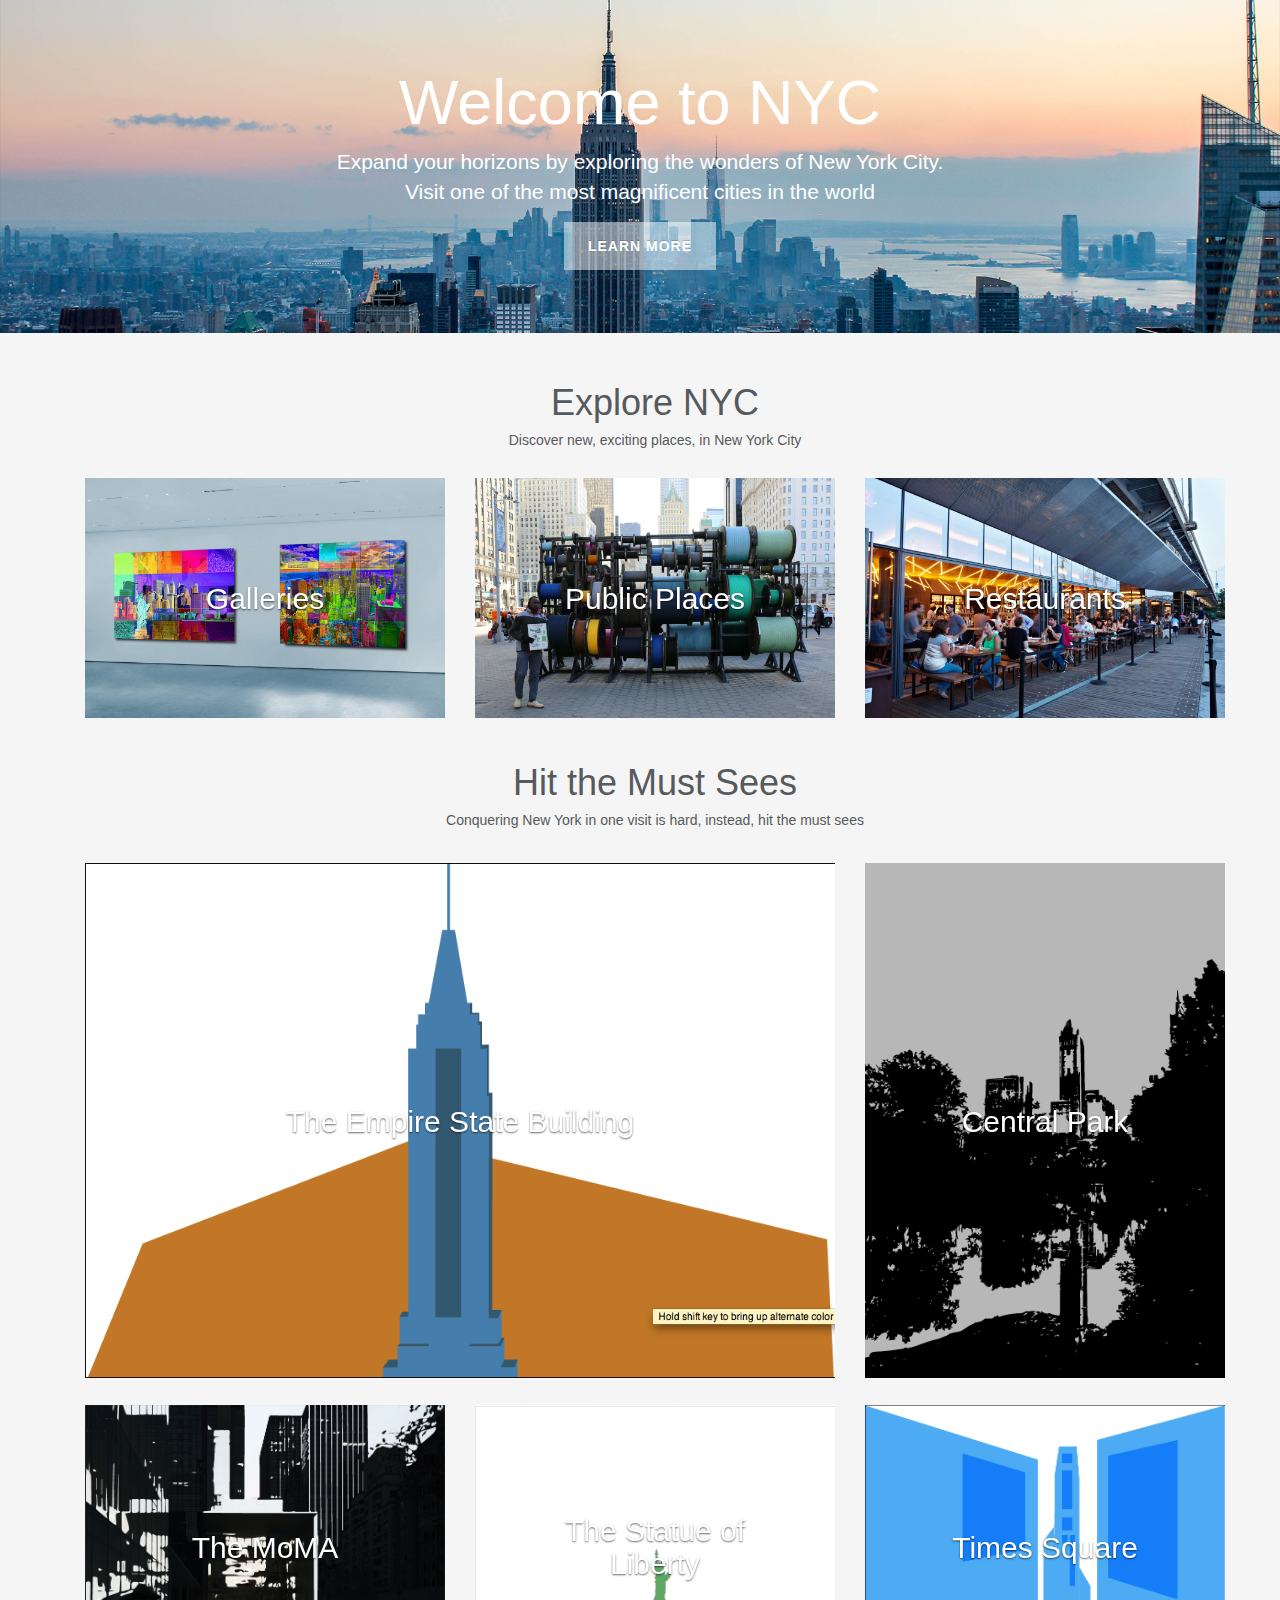
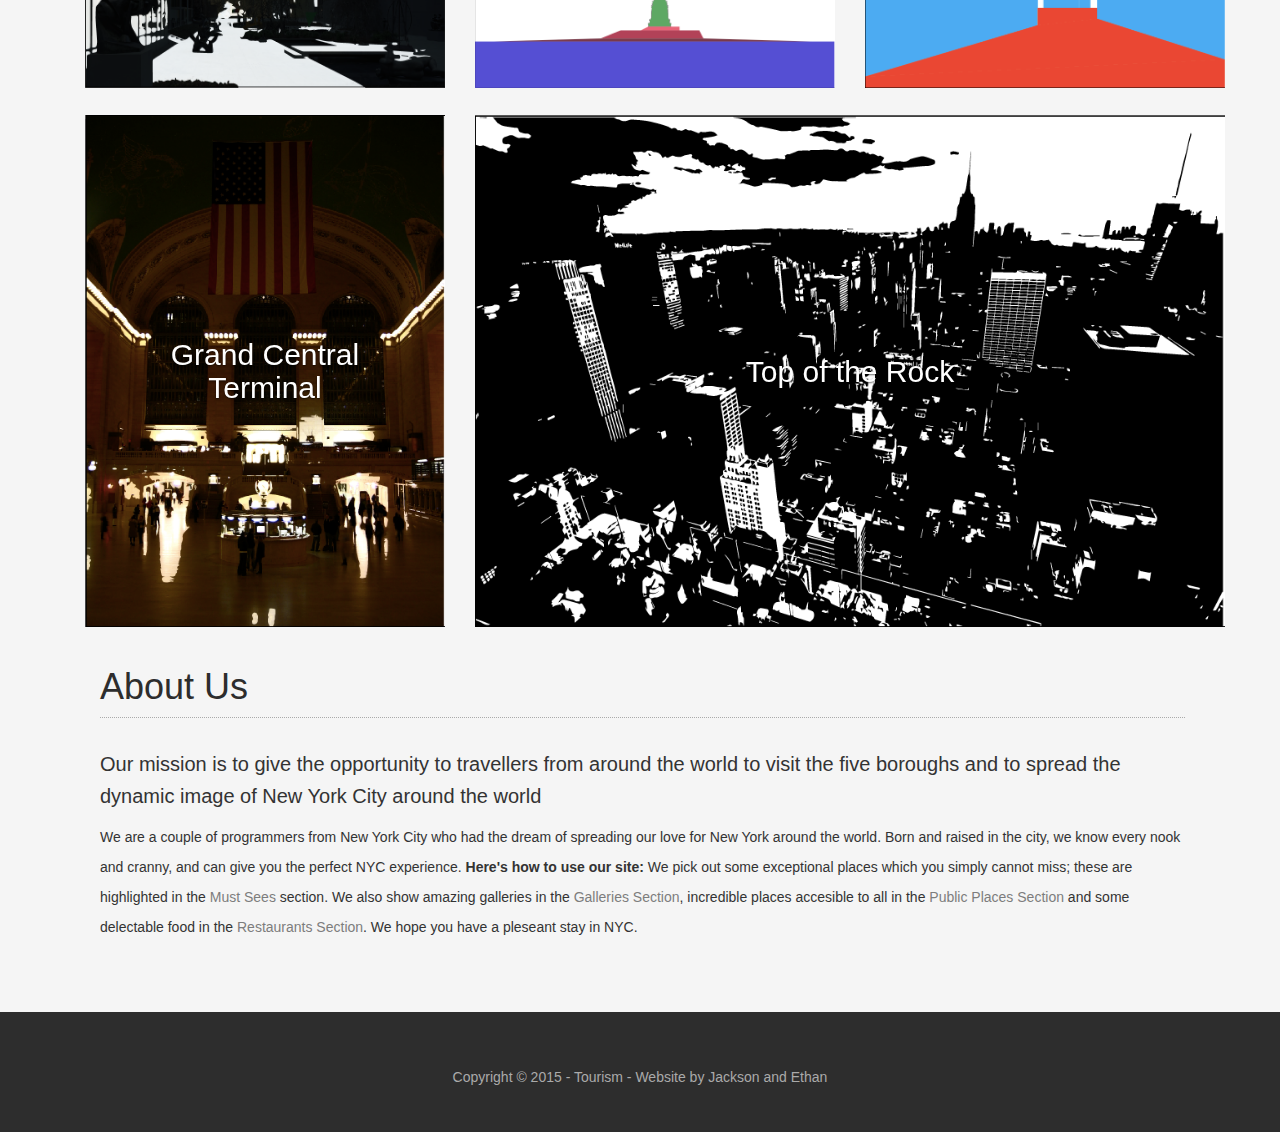
<file: index.html>
<!doctype html>
<html class="no-js" lang="">
	<head>
		<title>Tourism NYC</title>

		<!-- HTML 5 Best Practices -->
		<meta charset="utf-8">
		<meta http-equiv="X-UA-Compatible" content="IE=edge,chrome=1">
		<meta name="description" content="">
		<meta name="viewport" content="width=device-width, initial-scale=1">
		<link rel="apple-touch-icon" href="apple-touch-icon.png">
		<!-- HTML5 shim, for IE6-8 support of HTML5 elements -->
		<!--[if lt IE 9]>
			<script src="http://html5shim.googlecode.com/svn/trunk/html5.js"></script>
		<![endif]-->
		<meta name="mobile-web-app-capable" content="yes">
		<meta name="apple-mobile-web-app-capable" content="yes">
		<meta name="apple-mobile-web-app-status-bar-style" content="default">
		<!--[if IE]><![endif]-->

		<!-- CSS Links -->
		<link rel="stylesheet" href="assets/css/bootstrap.min.css">
		<style>
			body { background-color: #f5f5f5; }
		</style>
		<link rel="stylesheet" href="assets/css/bootstrap-theme.min.css">
		<link rel="stylesheet" href="assets/css/style.css">

		<!-- Jquery + Fonts -->
		<script src="assets/js/vendor/modernizr-2.8.3-respond-1.4.2.min.js"></script>
		<link rel='stylesheet' href='http://fonts.googleapis.com/css?family=PT+Sans:400,700'>
	</head>
	<body>
		<!-- Navbar -->
		<header class="custom-navbar">

			<div class="custom-row">
				<a class="brand" href="#">N\Y</a>

				<div class="mobile-toggle">
					<span></span>
					<span></span>
					<span></span>
				</div>

				<nav>
					<ul>
						<li><a class="custom-active" href="#">Home</a></li>
						<li><a href="pages/galleries.html">Galleries</a></li>
						<li><a href="pages/public-places.html">Public Places</a></li>
						<li><a href="pages/restaurants.html">Restaurants</a></li>
					</ul>
				</nav>

			</div>

		</header>

		<!-- Main jumbotron -->
		<div class="jumbotron">
			<div class="container">
				<h1>Welcome to NYC</h1>
				<p>Expand your horizons by exploring the wonders of New York City. <br> Visit one of the most magnificent cities in the world</p>
				<p><a class="btn btn-primary" href="#about-us" role="button">Learn more</a></p>
			</div>
		</div>

		<!-- Content -->
		<div class="container">
			<div class="container">
				<div class="text-center">
					<h1>Explore NYC</h1>
					<h5>Discover new, exciting places, in New York City</h5>
				</div>
			</div>

			<div class="container">
				<div class="row">
					<div class="col-md-4">
						<a href="pages/galleries.html">
							<img class="img-responsive" src="assets/img/index/content/explore-nyc/gallery.png"/>
							<div class="carousel-caption">
								<h2>Galleries</h2>
							</div>
						</a>
					</div>
					<div class="col-md-4">
						<a href="pages/public-places.html">
							<img class="img-responsive" src="assets/img/index/content/explore-nyc/public.png"/>
							<div class="carousel-caption">
								<h2>Public Places</h2>
							</div>
						</a>
					</div>
					<div class="col-md-4">
						<a href="pages/restaurants.html">
							<img class="img-responsive" src="assets/img/index/content/explore-nyc/restaurant.png"/>
							<div class="carousel-caption">
								<h2>Restaurants</h2>
							</div>
						</a>
					</div>
				</div>
			</div>

			<span class="anchor" id="must-sees"></span>
			<div class="container">
				<div class="headers">
					<div class="text-center">
						<h1>Hit the Must Sees</h1>
						<h5>Conquering New York in one visit is hard, instead, hit the must sees</h5>
					</div>
				</div>
			</div>

			<div class="container">
				<div class="row">
					<div class="col-md-8">
						<img id="img1" class="img-responsive" src="assets/img/content/must-sees/Real Empire vector.png"/>
						<div class="carousel-caption">
							<h2>The Empire State Building</h2>
						</div>
					</div>
					<div class="col-md-4">
						<img id="img2" class="img-responsive" src="assets/img/content/must-sees/Central park.png"/>
						<div class="carousel-caption">
							<h2>Central Park</h2>
						</div>
					</div>
				</div>
			</div>

			<div class="mobile-content-hide">
				<div class="container">
					<div class="row-separator">
						<div class="row">
							<div class="col-md-4">
								<img class="img-responsive" src="assets/img/content/must-sees/Moma.png">
								<div class="carousel-caption">
									<h2>The MoMA</h2>
								</div>
							</div>
							<div class="col-md-4">
								<img class="img-responsive" src="assets/img/content/must-sees/Statue.png">
								<div class="carousel-caption">
									<h2>The Statue of Liberty</h2>
								</div>
							</div>
							<div class="col-md-4">
								<img class="img-responsive" src="assets/img/content/must-sees/Times square vector.png">
								<div class="carousel-caption">
									<h2>Times Square</h2>
								</div>
							</div>
						</div>
					</div>
				</div>

				<div class="container">
					<div class="row-separator">
						<div class="row">
							<div class="col-md-4">
								<img id="img3" class="img-responsive" src="assets/img/content/must-sees/grand central vector.png">
								<div class="carousel-caption">
									<h2>Grand Central Terminal</h2>
								</div>
							</div>
							<div class="col-md-8">
								<img id="img4" class="img-responsive" src="assets/img/content/must-sees/top of the rock vector.png">
								<div class="carousel-caption">
									<h2>Top of the Rock</h2>
								</div>
							</div>
						</div>
					</div>
				</div>
			</div>

			<div class="container">
				<div class="row">
					<div class="col-md-12">
						<div id="about-us" class="about-us">
							<h3>About Us</h3>
							<h5>Our mission is to give the opportunity to travellers from around the world to visit the five boroughs and to spread the dynamic image of New York City around the world</h5>
							<p>We are a couple of programmers from New York City who had the dream of spreading our love for New York around the world. Born and raised in the city, we know every nook and cranny, and can give you the perfect NYC experience. <b>Here's how to use our site:</b> We pick out some exceptional places which you simply cannot miss; these are highlighted in the <a href="#must-sees">Must Sees</a> section. We also show amazing galleries in the <a href="pages/galleries.html">Galleries Section</a>, incredible places accesible to all in the <a href="pages/public-places.html">Public Places Section</a> and some delectable food in the <a href="pages/restaurants.html">Restaurants Section</a>. We hope you have a pleseant stay in NYC.</p>
						</div>
					</div>
				</div>
			</div>

		</div> <!-- /content -->

		<footer>
			<div class="container">
				<div class="row">
					<div class="copyright">
						<p>Copyright &copy; 2015 - Tourism - Website by Jackson and Ethan</p>
					</div>
				</div>
			</div>
		</footer>

		<!-- Jquery -->
		<script src="//ajax.googleapis.com/ajax/libs/jquery/1.11.2/jquery.js"></script>
		<script>window.jQuery || document.write('<script src="assets/js/vendor/jquery-1.11.2.js"><\/script>')</script>

		<script src="assets/js/vendor/bootstrap.min.js"></script>

		<script src="assets/js/plugins.js"></script>
		<script src="assets/js/main.js"></script>

	</body>
</html>
</file>
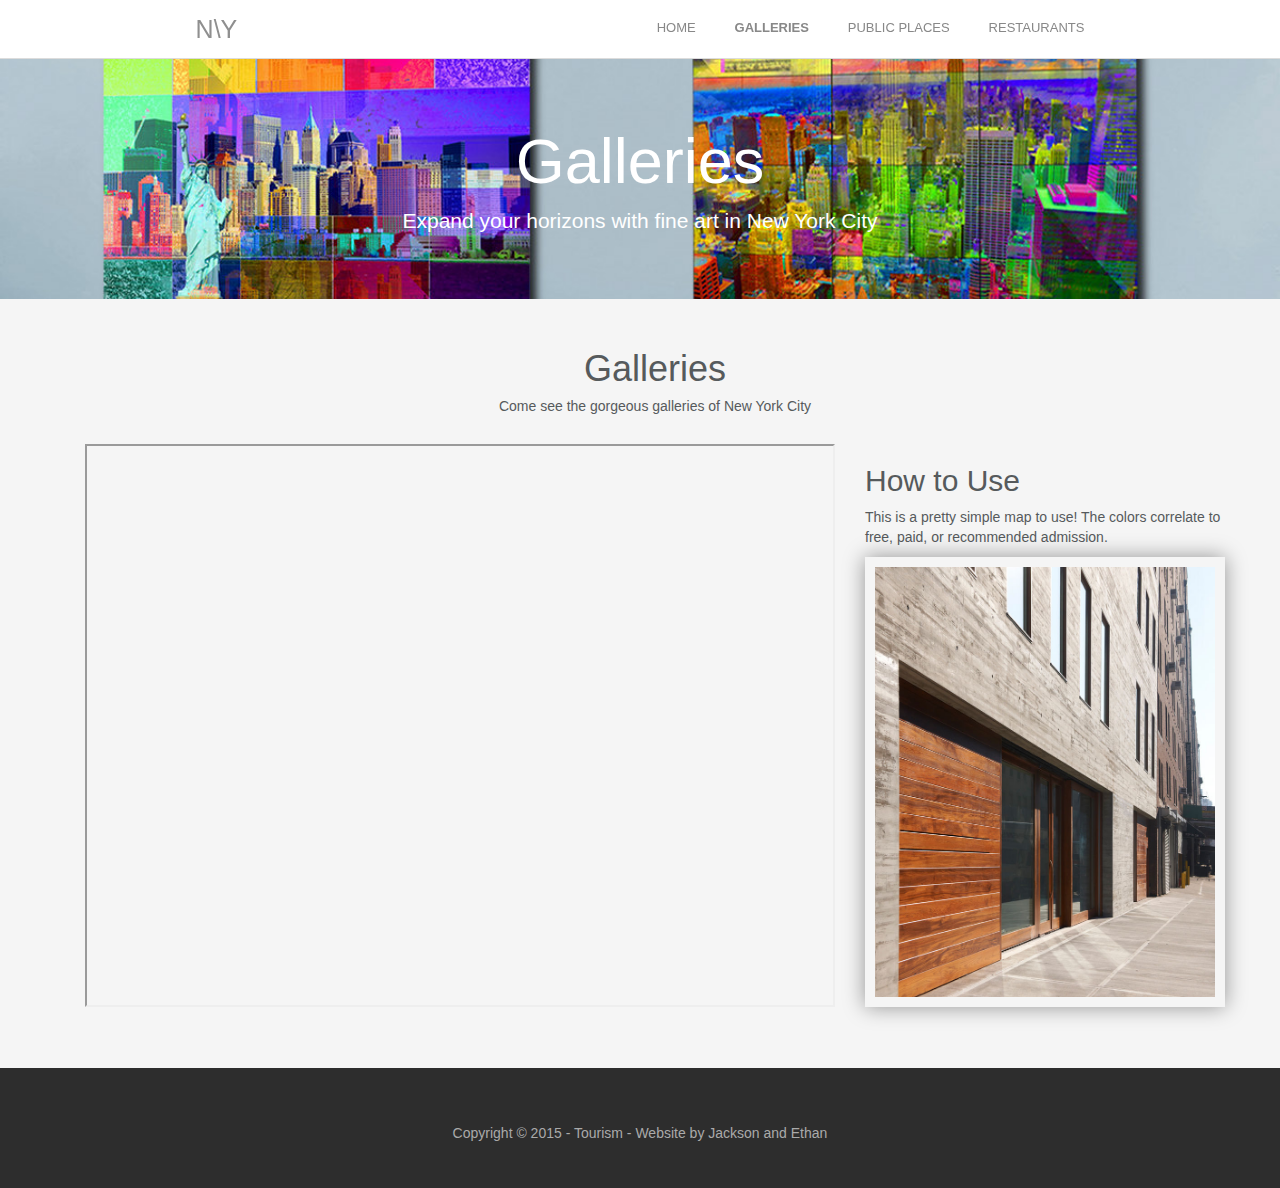
<file: pages/galleries.html>
<!doctype html>
<html class="no-js" lang="">
	<head>
		<title>Tourism NYC</title>

		<!-- HTML 5 Best Practices -->
		<meta charset="utf-8">
		<meta http-equiv="X-UA-Compatible" content="IE=edge,chrome=1">
		<meta name="description" content="">
		<meta name="viewport" content="width=device-width, initial-scale=1">
		<link rel="apple-touch-icon" href="apple-touch-icon.png">
		<!-- HTML5 shim, for IE6-8 support of HTML5 elements -->
		<!--[if lt IE 9]>
			<script src="http://html5shim.googlecode.com/svn/trunk/html5.js"></script>
		<![endif]-->
		<meta name="mobile-web-app-capable" content="yes">
		<meta name="apple-mobile-web-app-capable" content="yes">
		<meta name="apple-mobile-web-app-status-bar-style" content="default">
		<!--[if IE]><![endif]-->

		<!-- CSS Links -->
		<link rel="stylesheet" href="../assets/css/bootstrap.min.css">
		<style>
			body {
				background-color: #f5f5f5;
				padding-top: 59px;
			}
		</style>
		<link rel="stylesheet" href="../assets/css/bootstrap-theme.min.css">
		<link rel="stylesheet" href="../assets/css/pages/galleries-style.css">

		<!-- Jquery + Fonts -->
		<script src="../assets/js/vendor/modernizr-2.8.3-respond-1.4.2.min.js"></script>
		<link rel='stylesheet' href='http://fonts.googleapis.com/css?family=PT+Sans:400,700'>
	</head>
	<body>

		<!-- Navbar -->
		<header class="custom-navbar">

			<div class="custom-row">
				<a class="brand" href="../index.html">N\Y</a>

				<div class="mobile-toggle">
					<span></span>
					<span></span>
					<span></span>
				</div>

				<nav>
					<ul>
						<li><a href="../index.html">Home</a></li>
						<li><a class="custom-active" href="#">Galleries</a></li>
						<li><a href="public-places.html">Public Places</a></li>
						<li><a href="restaurants.html">Restaurants</a></li>
					</ul>
				</nav>

			</div>

		</header>

		<!-- Main jumbotron -->
		<div class="jumbotron">
			<div class="container">
				<h1>Galleries</h1>
				<p>Expand your horizons with fine art in New York City</p>
			</div>
		</div>

		<!-- Content -->
		<div class="container">
			<div class="container">
				<div class="text-center">
					<h1>Galleries</h1>
					<h5>Come see the gorgeous galleries of New York City</h5>
				</div>
			</div>

			<div class="container">
				<div class="row">
					<div class="col-md-8">
						<div class="googlemap">
							<iframe src="https://www.google.com/maps/d/embed?mid=zFzGGzWx2XKY.kL1xrghPjd5o" width="600" height="400"></iframe>
						</div>
					</div>
					<div class="col-md-4">
						<div class="content-description">
							<h2>How to Use</h2>
							<p>This is a pretty simple map to use! The colors correlate to free, paid, or recommended admission.</p>
						</div>
					</div>
					<div class="col-md-4">
						<div class="slideshow desktop-slideshow">
							<div>
								<img src="../assets/img/gallery/slideshow/desktop/david-zwirner.png">
							</div>
							<div>
								<img src="../assets/img/gallery/slideshow/desktop/gagosian.png">
							</div>
							<div>
								<img src="../assets/img/gallery/slideshow/desktop/metropolitan-museum-of-art.png">
							</div>
							<div>
								<img src="../assets/img/gallery/slideshow/desktop/museum-of-contemporary-art.png">
							</div>
							<div>
								<img src="../assets/img/gallery/slideshow/desktop/museum-of-modern-art.png">
							</div>
						</div>
					</div>
				</div>
			</div>
			<div class="container">
				<div class="row">
					<div class="col-md-4">
						<div class="slideshow mobile-slideshow">
							<div>
								<img src="../assets/img/gallery/slideshow/mobile/brooklyn-museum-of-art.png">
							</div>
							<div>
								<img src="../assets/img/gallery/slideshow/mobile/david-zwirner.png">
							</div>
							<div>
								<img src="../assets/img/gallery/slideshow/mobile/museum-of-modern-art.png">
							</div>
							<div>
								<img src="../assets/img/gallery/slideshow/mobile/lehmann-maupin.png">
							</div>
							<div>
								<img src="../assets/img/gallery/slideshow/mobile/gagosian.png">
							</div>
							<div>
								<img src="../assets/img/gallery/slideshow/mobile/david-zwirner.png">
							</div>
							<div>
								<img src="../assets/img/gallery/slideshow/mobile/brooklyn-museum-of-art.png">
							</div>
						</div>
					</div>
				</div>
			</div>
		</div> <!-- /content -->

		<footer>
			<div class="container">
				<div class="row">
					<div class="copyright">
						<p>Copyright &copy; 2015 - Tourism - Website by Jackson and Ethan</p>
					</div>
				</div>
			</div>
		</footer>

		<!-- Jquery -->
		<script src="//ajax.googleapis.com/ajax/libs/jquery/1.11.2/jquery.js"></script>
		<script>window.jQuery || document.write('<script src="../assets/js/vendor/jquery-1.11.2.js"><\/script>')</script>

		<script src="../assets/js/vendor/bootstrap.min.js"></script>

		<script src="../assets/js/plugins.js"></script>
		<script src="../assets/js/pages.js"></script>

	</body>
</html>
</file>
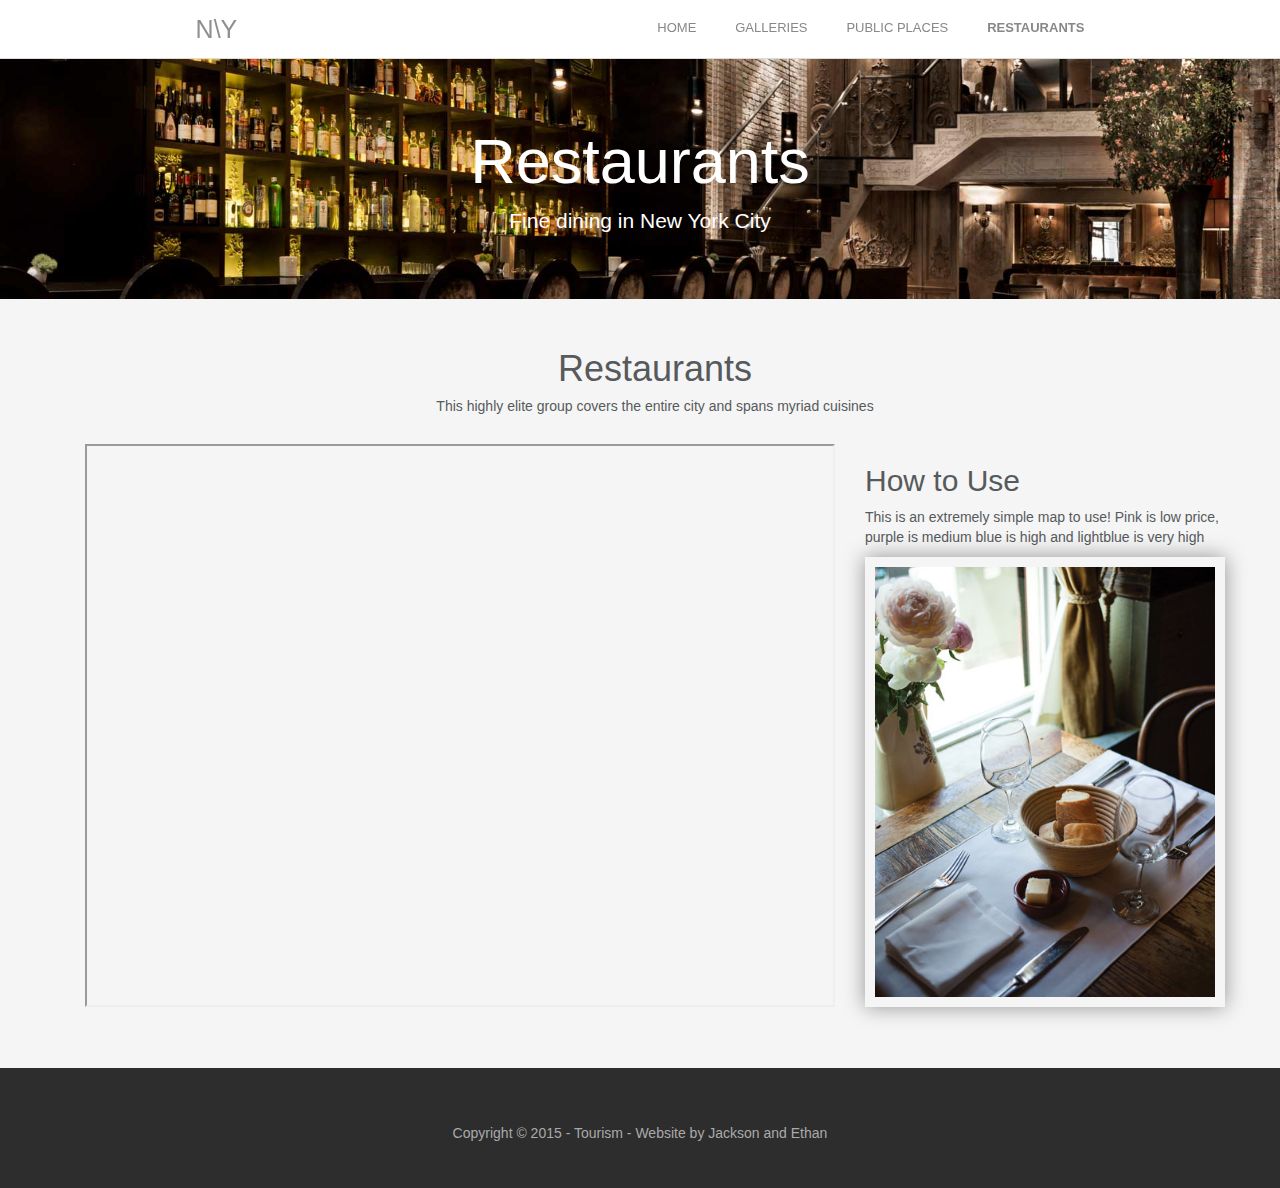
<file: pages/restaurants.html>
<!doctype html>
<html class="no-js" lang="">
	<head>
		<title>Tourism NYC</title>

		<!-- HTML 5 Best Practices -->
		<meta charset="utf-8">
		<meta http-equiv="X-UA-Compatible" content="IE=edge,chrome=1">
		<meta name="description" content="">
		<meta name="viewport" content="width=device-width, initial-scale=1">
		<link rel="apple-touch-icon" href="apple-touch-icon.png">
		<!-- HTML5 shim, for IE6-8 support of HTML5 elements -->
		<!--[if lt IE 9]>
			<script src="http://html5shim.googlecode.com/svn/trunk/html5.js"></script>
		<![endif]-->
		<meta name="mobile-web-app-capable" content="yes">
		<meta name="apple-mobile-web-app-capable" content="yes">
		<meta name="apple-mobile-web-app-status-bar-style" content="default">
		<!--[if IE]><![endif]-->

		<!-- CSS Links -->
		<link rel="stylesheet" href="../assets/css/bootstrap.min.css">
		<style>
			body {
				background-color: #f5f5f5;
				padding-top: 59px;
			}
		</style>
		<link rel="stylesheet" href="../assets/css/bootstrap-theme.min.css">
		<link rel="stylesheet" href="../assets/css/pages/restaurants-style.css">

		<!-- Jquery + Fonts -->
		<script src="../assets/js/vendor/modernizr-2.8.3-respond-1.4.2.min.js"></script>
		<link rel='stylesheet' href='http://fonts.googleapis.com/css?family=PT+Sans:400,700'>
	</head>
	<body>

		<!-- Navbar -->
		<header class="custom-navbar">

			<div class="custom-row">
				<a class="brand" href="../index.html">N\Y</a>

				<div class="mobile-toggle">
					<span></span>
					<span></span>
					<span></span>
				</div>

				<nav>
					<ul>
						<li><a href="../index.html">Home</a></li>
						<li><a href="galleries.html">Galleries</a></li>
						<li><a href="public-places.html">Public Places</a></li>
						<li><a class="custom-active" href="#">Restaurants</a></li>
					</ul>
				</nav>

			</div>

		</header>

		<!-- Main jumbotron -->
		<div class="jumbotron">
			<div class="container">
				<h1>Restaurants</h1>
				<p>Fine dining in New York City</p>
			</div>
		</div>

		<!-- Content -->
		<div class="container">
			<div class="container">
				<div class="text-center">
					<h1>Restaurants</h1>
					<h5>This highly elite group covers the entire city and spans myriad cuisines</h5>
				</div>
			</div>

			<div class="container">
				<div class="row">
					<div class="col-md-8">
						<div class="googlemap">
							<iframe src="https://www.google.com/maps/d/u/0/embed?mid=zFzGGzWx2XKY.kjYKyt-LP2so" width="600" height="400"></iframe>
						</div>
					</div>
					<div class="col-md-4">
						<div class="content-description">
							<h2>How to Use</h2>
							<p>This is an extremely simple map to use! Pink is low price, purple is medium blue is high and lightblue is very high</p>
						</div>
					</div>
					<div class="col-md-4">
						<div class="slideshow desktop-slideshow">
							<div>
								<img src="../assets/img/restaurants/slideshow/desktop/al-di-la-trattoria.png">
							</div>
							<div>
								<img src="../assets/img/restaurants/slideshow/desktop/bouley.png">
							</div>
							<div>
								<img src="../assets/img/restaurants/slideshow/desktop/caracas-arepa-bar.png">
							</div>
							<div>
								<img src="../assets/img/restaurants/slideshow/desktop/eleven-madison.png">
							</div>
							<div>
								<img src="../assets/img/restaurants/slideshow/desktop/gotham-bar-and-grill.png">
							</div>
							<div>
								<img src="../assets/img/restaurants/slideshow/desktop/gramercy-tavern.png">
							</div>
							<div>
								<img src="../assets/img/restaurants/slideshow/desktop/jean-georges.png">
							</div>
							<div>
								<img src="../assets/img/restaurants/slideshow/desktop/le-bernardin.png">
							</div>
							<div>
								<img src="../assets/img/restaurants/slideshow/desktop/per-se.png">
							</div>
						</div>
					</div>
				</div>
			</div>
			<div class="container">
				<div class="row">
					<div class="col-md-4">
						<div class="slideshow mobile-slideshow">
							<div>
								<img src="../assets/img/restaurants/slideshow/mobile/al-di-la-trattoria.png">
							</div>
							<div>
								<img src="../assets/img/restaurants/slideshow/mobile/bouley.png">
							</div>
							<div>
								<img src="../assets/img/restaurants/slideshow/mobile/caracas-arepa-bar.png">
							</div>
							<div>
								<img src="../assets/img/restaurants/slideshow/mobile/eleven-madison.png">
							</div>
							<div>
								<img src="../assets/img/restaurants/slideshow/mobile/gotham-bar-and-grill.png">
							</div>
							<div>
								<img src="../assets/img/restaurants/slideshow/mobile/gramercy-tavern.png">
							</div>
							<div>
								<img src="../assets/img/restaurants/slideshow/mobile/jean-georges.png">
							</div>
							<div>
								<img src="../assets/img/restaurants/slideshow/mobile/le-bernardin.png">
							</div>
							<div>
								<img src="../assets/img/restaurants/slideshow/mobile/per-se.png">
							</div>
						</div>
					</div>
				</div>
			</div>
		</div> <!-- /content -->

		<footer>
			<div class="container">
				<div class="row">
					<div class="copyright">
						<p>Copyright &copy; 2015 - Tourism - Website by Jackson and Ethan</p>
					</div>
				</div>
			</div>
		</footer>

		<!-- Jquery -->
		<script src="//ajax.googleapis.com/ajax/libs/jquery/1.11.2/jquery.js"></script>
		<script>window.jQuery || document.write('<script src="../assets/js/vendor/jquery-1.11.2.js"><\/script>')</script>

		<script src="../assets/js/vendor/bootstrap.min.js"></script>

		<script src="../assets/js/plugins.js"></script>
		<script src="../assets/js/pages.js"></script>

	</body>
</html>
</file>
<file: assets/css/style.css>
/* ==========================================================================
   Custom styles
   ========================================================================== */

/***** Reset *****/

ul, li {
	margin: 0;
	padding: 0;
	border: 0;
	font-size: 100%;
	font: inherit;
	vertical-align: baseline;
}

/***** Navbar *****/

* { box-sizing: border-box; }

a, a:hover { text-decoration: none; }

.custom-navbar {
	position: fixed;
	top: 0px;
	max-height: 70px;
	z-index: 999;
	width: 100%;
	padding-top: 17px;
	background: none;
	overflow: hidden;
	-webkit-transition: all .3s;
	transition: all .3s;
	opacity: 0;
	top: -100px;
	padding-bottom: 6px;
	font-family: "Montserrat", sans-serif;
	color: #8f8f8f;
	background: white;
	font-weight: 300;
	-webkit-font-smoothing: antialiased;
}

@media only screen and (max-width: 799px) {
	.custom-navbar { padding-top: 25px; }
}

.open-nav { max-height: 400px !important; }

.open-nav .mobile-toggle {
	transform: rotate(-90deg);
	-webkit-transform: rotate(-90deg);
}

.sticky {
	background-color: rgba(255, 255, 255, 0.93);
	opacity: 1;
	top: 0px;
	border-bottom: 1px solid gainsboro;
}

.brand {
	width: 50px;
	font-size: 25px;
	color: #8f8f8f;
	text-transform: uppercase;
	float: left;
	display: block;
	margin-top: 0;
	line-height: 1;
	margin-bottom: 10px;
	-webkit-transition-duration: .3s; /* Safari */
	transition-duration: .3s;
}

@media only screen and (max-width: 799px) {
	.brand { float: none; }
}

nav {
	float: right;
	width: 60%;
}

@media only screen and (max-width: 799px) {
	nav { width: 100%; }
}

nav ul {
	list-style: none;
	overflow: hidden;
	text-align: right;
	float: right;
}

@media only screen and (max-width: 799px) {
	nav ul {
		padding-top: 10px;
		margin-bottom: 22px;
		float: left;
		text-align: center;
		width: 100%;
	}
}

nav ul li {
	display: inline-block;
	margin-left: 35px;
	line-height: 1.5;
}
@media only screen and (max-width: 799px) {
	nav ul li {
		width: 100%;
		padding: 7px 0;
		margin: 0;
	}
}

nav ul a {
	color: #888888;
	text-transform: uppercase;
	font-size: 13px;
	-webkit-transition-duration: .3s; /* Safari */
	transition-duration: .3s;
}

.mobile-toggle {
	display: none;
	cursor: pointer;
	font-size: 20px;
	position: absolute;
	right: 22px;
	top: 0;
	width: 30px;
	-webkit-transition: all 200ms ease-in;
	-moz-transition: all 200ms ease-in;
	transition: all 200ms ease-in;
}

@media only screen and (max-width: 799px) {
	.mobile-toggle { display: block; }
}

.mobile-toggle span {
	width: 30px;
	height: 4px;
	margin-bottom: 6px;
	border-radius: 1000px;
	background: #8f8f8f;
	display: block;
}

.custom-row {
	width: 100%;
	max-width: 940px;
	margin: 0 auto;
	position: relative;
	padding: 0 2%;
}

.custom-active { font-weight: bold; }

/***** Button *****/

.btn {
	padding: 14px 24px;
	border: 0 none;
	font-weight: 700;
	letter-spacing: 1px;
	text-transform: uppercase;
	box-shadow: none;
	border-radius: 0;
}

.btn:focus, .btn:active:focus, .btn.active:focus { outline: 0 none; }

.btn-primary {
	background: rgba(255,255,255,0.5);
	color: #ffffff;
}

.btn-primary:hover, .btn-primary:focus, .btn-primary:active, .btn-primary.active, .open > .dropdown-toggle.btn-primary { background-color: rgba(0,0,0,0.35); }

/***** Jumbotron *****/

.jumbotron {
	text-align: center;
	color: #FFFFFF;
	position: relative;
	background: #000 url("../img/index/jumbotron/skyline.png") center center;
	width: 100%;
	height: 100%;
	background-size: cover;
	overflow: hidden;
	padding: 11em inherit;
}

/***** Content *****/

.headers {
	padding-top: 25px;
	padding-bottom: 5px;
}

.carousel-caption {
	top: 50%;
	transform: translateY(-50%);
	bottom: initial;
	-webkit-transform-style: preserve-3d;
	-moz-transform-style: preserve-3d;
	transform-style: preserve-3d;
}

.text-center {
	color: rgb(86, 90, 92);
	padding-bottom: 20px;
}

.row-separator{ padding-top: 27px; }

.anchor{
  display: block;
  height: 115px;
  margin-top: -115px;
  visibility: hidden;
}

/***** About Us *****/

.about-us {
	margin-top: 40px;
}

.about-us h3 {
	margin: 0 40px 30px 15px;
	padding: 0 0 10px 0;
	border-bottom: 1px dotted #aaa;
	font-size: 36px;
	font-weight: 400;
	color: #2d2d2d;
}

.about-us h5 {
	margin-left: 15px;
	margin-right: 40px;
	font-size: 20px;
	font-weight: 400;
	line-height: 32px;
}

.about-us p {
	margin-left: 15px;
	margin-right: 40px;
	line-height: 30px;
}

.about-us a {
	color: #7D7D7D;
	-o-transition: all .2s;
	-moz-transition: all .2s;
	-webkit-transition: all .2s;
	-ms-transition: all .2s;
}

.about-us a:hover {
	color: #3D3D3D;
	-webkit-transition-duration: .3s; /* Safari */
	transition-duration: .3s;
}

/***** Footer *****/

footer {
	margin-top: 60px;
	padding: 30px 0;
	background: #2d2d2d;
	color: #aaa;
}

footer p { line-height: 30px; }

.copyright {
	margin-top: 20px;
	text-align: center;
}

/***** Cleanup *****/

@media all and (max-width: 799px) {
    .mobile-content-hide { display: none; }
}
</file>
<file: assets/css/pages/galleries-style.css>
/* ==========================================================================
   Custom styles
   ========================================================================== */

/***** Reset *****/

ul, li {
	margin: 0;
	padding: 0;
	border: 0;
	font-size: 100%;
	font: inherit;
	vertical-align: baseline;
}

/***** Navbar *****/

@media only screen and (max-width: 805px) {
	body { padding-top: 70px; }
}

* { box-sizing: border-box; }

a, a:hover { text-decoration: none; }

.custom-navbar {
	position: fixed;
	top: 0px;
	max-height: 70px;
	z-index: 999;
	width: 100%;
	padding-top: 17px;
	background: none;
	overflow: hidden;
	-webkit-transition: all .3s;
	transition: all .3s;
	opacity: 0;
	top: -100px;
	padding-bottom: 6px;
	font-family: "Montserrat", sans-serif;
	color: #8f8f8f;
	background: white;
	font-weight: 300;
	-webkit-font-smoothing: antialiased;
	background-color: rgba(255, 255, 255, 0.93);
	opacity: 1;
	top: 0px;
	border-bottom: 1px solid gainsboro;
}

@media only screen and (max-width: 805px) {
	.custom-navbar { padding-top: 25px; }
}

.open-nav { max-height: 400px !important; }

.open-nav .mobile-toggle {
	transform: rotate(-90deg);
	-webkit-transform: rotate(-90deg);
}

.brand {
	width: 50px;
	font-size: 25px;
	color: #8f8f8f;
	text-transform: uppercase;
	float: left;
	display: block;
	margin-top: 0;
	line-height: 1;
	margin-bottom: 10px;
	-webkit-transition-duration: .3s; /* Safari */
	transition-duration: .3s;
}

@media only screen and (max-width: 805px) {
	.brand { float: none; }
}

nav {
	float: right;
	width: 60%;
}

@media only screen and (max-width: 805px) {
	nav { width: 100%; }
}

nav ul {
	list-style: none;
	overflow: hidden;
	text-align: right;
	float: right;
}

@media only screen and (max-width: 805px) {
	nav ul {
		padding-top: 10px;
		margin-bottom: 22px;
		float: left;
		text-align: center;
		width: 100%;
	}
}

nav ul li {
	display: inline-block;
	margin-left: 35px;
	line-height: 1.5;
}
@media only screen and (max-width: 805px) {
	nav ul li {
		width: 100%;
		padding: 7px 0;
		margin: 0;
	}
}

nav ul a {
	color: #888888;
	text-transform: uppercase;
	font-size: 13px;
	-webkit-transition-duration: .3s; /* Safari */
	transition-duration: .3s;
}

.mobile-toggle {
	display: none;
	cursor: pointer;
	font-size: 20px;
	position: absolute;
	right: 22px;
	top: 0;
	width: 30px;
	-webkit-transition: all 200ms ease-in;
	-moz-transition: all 200ms ease-in;
	transition: all 200ms ease-in;
}

@media only screen and (max-width: 805px) {
	.mobile-toggle { display: block; }
}

.mobile-toggle span {
	width: 30px;
	height: 4px;
	margin-bottom: 6px;
	border-radius: 1000px;
	background: #8f8f8f;
	display: block;
}

.custom-row {
	width: 100%;
	max-width: 940px;
	margin: 0 auto;
	position: relative;
	padding: 0 2%;
}

.custom-active { font-weight: bold; }

/***** Button *****/

.btn {
	padding: 14px 24px;
	border: 0 none;
	font-weight: 700;
	letter-spacing: 1px;
	text-transform: uppercase;
	box-shadow: none;
	border-radius: 0;
	}

.btn:focus, .btn:active:focus, .btn.active:focus { outline: 0 none; }

.btn-primary {
	background: rgba(255,255,255,0.5);
	color: #ffffff;
}

.btn-primary:hover, .btn-primary:focus, .btn-primary:active, .btn-primary.active, .open > .dropdown-toggle.btn-primary { background-color: rgba(0,0,0,0.35); }

/***** Jumbotron *****/

.jumbotron {
	text-align: center;
	color: #FFFFFF;
	position: relative;
	background: #000 url("../../img/gallery/jumbotron/gallery.png") center center;
	width: 100%;
	height: 100%;
	background-size: cover;
	overflow: hidden;
	padding: 4em inherit;
}

/***** Content *****/

.content-description {
	color: rgb(86, 90, 92);
}

.headers {
	padding-top: 25px;
	padding-bottom: 5px;
}

.text-center {
	color: rgb(86, 90, 92);
	padding-bottom: 20px;
}

.googlemap {
	position: relative;
	padding-bottom: 75%; /* 4:3 ratio*/
	height: 0;
	overflow: hidden;
}

.googlemap iframe {
	position: absolute;
	top: 0;
	left: 0;
	width: 100% !important;
	height: 100% !important;
}

.slideshow {
	position: relative;
	width: 100%;
	height: 240px;
	padding: 10px;
	box-shadow: 0 0 20px rgba(0,0,0,0.4);
}

.slideshow > div {
	position: absolute;
	top: 10px;
	left: 10px;
	right: 10px;
	bottom: 10px;
	display: flex;
	justify-content: center; /* align horizontal */
	align-items: center; /* align vertical */
	overflow: hidden !important;
}

.slideshow > div > img {
	width: 100%
}

@media all and (min-width: 990px) {
	.mobile-slideshow { display: none; }
}
@media all and (max-width: 990px) {
	.mobile-slideshow {
		position: relative;
		width: 100%;
		height: 328px;
		padding: 10px;
		box-shadow: 0 0 20px rgba(0,0,0,0.4);
	}
}

@media all and (max-width: 990px) {
	.desktop-slideshow { display: none; }
}

@media all and (max-width: 1200px) and (min-width: 990px) {
	.desktop-slideshow {
		position: relative;
		width: 100%;
		height: 328px;
		padding: 10px;
		box-shadow: 0 0 20px rgba(0,0,0,0.4);
	}
}

@media all and (min-width: 1200px) {
	.desktop-slideshow {
		position: relative;
		width: 100%;
		height: 450px;
		padding: 10px;
		box-shadow: 0 0 20px rgba(0,0,0,0.4);
	}
}

/***** Footer *****/

footer {
	margin-top: 60px;
	padding: 30px 0;
	background: #2d2d2d;
	color: #aaa;
}

footer p { line-height: 30px; }

.copyright {
	margin-top: 20px;
	text-align: center;
}
</file>
<file: assets/css/pages/restaurants-style.css>
/* ==========================================================================
   Custom styles
   ========================================================================== */

/***** Reset *****/

ul, li {
	margin: 0;
	padding: 0;
	border: 0;
	font-size: 100%;
	font: inherit;
	vertical-align: baseline;
}

/***** Navbar *****/

@media only screen and (max-width: 805px) {
	body { padding-top: 70px; }
}

* { box-sizing: border-box; }

a, a:hover { text-decoration: none; }

.custom-navbar {
	position: fixed;
	top: 0px;
	max-height: 70px;
	z-index: 999;
	width: 100%;
	padding-top: 17px;
	background: none;
	overflow: hidden;
	-webkit-transition: all .3s;
	transition: all .3s;
	opacity: 0;
	top: -100px;
	padding-bottom: 6px;
	font-family: "Montserrat", sans-serif;
	color: #8f8f8f;
	background: white;
	font-weight: 300;
	-webkit-font-smoothing: antialiased;
	background-color: rgba(255, 255, 255, 0.93);
	opacity: 1;
	top: 0px;
	border-bottom: 1px solid gainsboro;
}

@media only screen and (max-width: 805px) {
	.custom-navbar { padding-top: 25px; }
}

.open-nav { max-height: 400px !important; }

.open-nav .mobile-toggle {
	transform: rotate(-90deg);
	-webkit-transform: rotate(-90deg);
}

.brand {
	width: 50px;
	font-size: 25px;
	color: #8f8f8f;
	text-transform: uppercase;
	float: left;
	display: block;
	margin-top: 0;
	line-height: 1;
	margin-bottom: 10px;
	-webkit-transition-duration: .3s; /* Safari */
	transition-duration: .3s;
}

@media only screen and (max-width: 805px) {
	.brand { float: none; }
}

nav {
	float: right;
	width: 60%;
}

@media only screen and (max-width: 805px) {
	nav { width: 100%; }
}

nav ul {
	list-style: none;
	overflow: hidden;
	text-align: right;
	float: right;
}

@media only screen and (max-width: 805px) {
	nav ul {
		padding-top: 10px;
		margin-bottom: 22px;
		float: left;
		text-align: center;
		width: 100%;
	}
}

nav ul li {
	display: inline-block;
	margin-left: 35px;
	line-height: 1.5;
}
@media only screen and (max-width: 805px) {
	nav ul li {
		width: 100%;
		padding: 7px 0;
		margin: 0;
	}
}

nav ul a {
	color: #888888;
	text-transform: uppercase;
	font-size: 13px;
	-webkit-transition-duration: .3s; /* Safari */
	transition-duration: .3s;
}

.mobile-toggle {
	display: none;
	cursor: pointer;
	font-size: 20px;
	position: absolute;
	right: 22px;
	top: 0;
	width: 30px;
	-webkit-transition: all 200ms ease-in;
	-moz-transition: all 200ms ease-in;
	transition: all 200ms ease-in;
}

@media only screen and (max-width: 805px) {
	.mobile-toggle { display: block; }
}

.mobile-toggle span {
	width: 30px;
	height: 4px;
	margin-bottom: 6px;
	border-radius: 1000px;
	background: #8f8f8f;
	display: block;
}

.custom-row {
	width: 100%;
	max-width: 940px;
	margin: 0 auto;
	position: relative;
	padding: 0 2%;
}

.custom-active { font-weight: bold; }

/***** Button *****/

.btn {
	padding: 14px 24px;
	border: 0 none;
	font-weight: 700;
	letter-spacing: 1px;
	text-transform: uppercase;
	box-shadow: none;
	border-radius: 0;
	}

.btn:focus, .btn:active:focus, .btn.active:focus { outline: 0 none; }

.btn-primary {
	background: rgba(255,255,255,0.5);
	color: #ffffff;
}

.btn-primary:hover, .btn-primary:focus, .btn-primary:active, .btn-primary.active, .open > .dropdown-toggle.btn-primary { background-color: rgba(0,0,0,0.35); }

/***** Jumbotron *****/

.jumbotron {
	text-align: center;
	color: #FFFFFF;
	position: relative;
	background: #000 url("../../img/restaurants/jumbotron/belony.png") center center;
	width: 100%;
	height: 100%;
	background-size: cover;
	overflow: hidden;
	padding: 4em inherit;
}

/***** Content *****/

.content-description {
	color: rgb(86, 90, 92);
}

.headers {
	padding-top: 25px;
	padding-bottom: 5px;
}

.text-center {
	color: rgb(86, 90, 92);
	padding-bottom: 20px;
}

.googlemap {
	position: relative;
	padding-bottom: 75%; /* 4:3 ratio*/
	height: 0;
	overflow: hidden;
}

.googlemap iframe {
	position: absolute;
	top: 0;
	left: 0;
	width: 100% !important;
	height: 100% !important;
}

.slideshow {
	position: relative;
	width: 100%;
	height: 240px;
	padding: 10px;
	box-shadow: 0 0 20px rgba(0,0,0,0.4);
}

.slideshow > div {
	position: absolute;
	top: 10px;
	left: 10px;
	right: 10px;
	bottom: 10px;
	display: flex;
	justify-content: center; /* align horizontal */
	align-items: center; /* align vertical */
	overflow: hidden !important;
}

.slideshow > div > img {
	width: 100%
}

@media all and (min-width: 990px) {
	.mobile-slideshow { display: none; }
}
@media all and (max-width: 990px) {
	.mobile-slideshow {
		position: relative;
		width: 100%;
		height: 328px;
		padding: 10px;
		box-shadow: 0 0 20px rgba(0,0,0,0.4);
	}
}

@media all and (max-width: 990px) {
	.desktop-slideshow { display: none; }
}

@media all and (max-width: 1200px) and (min-width: 990px) {
	.desktop-slideshow {
		position: relative;
		width: 100%;
		height: 328px;
		padding: 10px;
		box-shadow: 0 0 20px rgba(0,0,0,0.4);
	}
}

@media all and (min-width: 1200px) {
	.desktop-slideshow {
		position: relative;
		width: 100%;
		height: 450px;
		padding: 10px;
		box-shadow: 0 0 20px rgba(0,0,0,0.4);
	}
}

/***** Footer *****/

footer {
	margin-top: 60px;
	padding: 30px 0;
	background: #2d2d2d;
	color: #aaa;
}

footer p { line-height: 30px; }

.copyright {
	margin-top: 20px;
	text-align: center;
}
</file>
